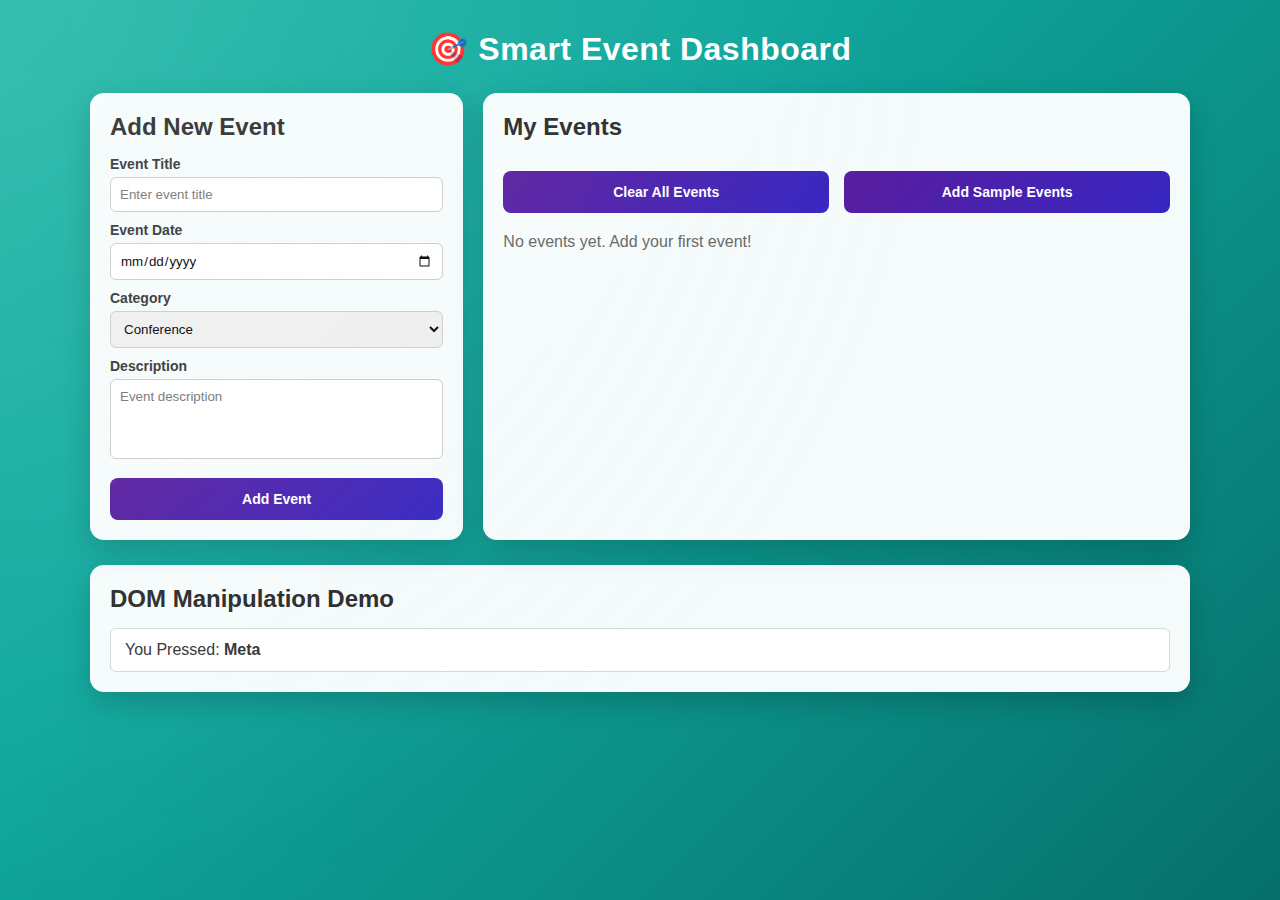
<file: assignment-1/index.html>
<!DOCTYPE html>
<html lang="en">
<head>
    <meta charset="UTF-8">
    <title>Smart Event Dashboard</title>
    <link rel="stylesheet" href="style.css">
</head>
<body>

<div class="dashboard">
    <h1>🎯 Smart Event Dashboard</h1>

    <div class="top-section">
        <!-- Add New Event -->
        <div class="card">
            <h2>Add New Event</h2>

            <label>Event Title</label>
            <input type="text" placeholder="Enter event title">

            <label>Event Date</label>
            <input type="date">

            <label>Category</label>
            <select>
                <option>Conference</option>
                <option>Workshop</option>
                <option>Seminar</option>
                <option>Meetup</option>
            </select>

            <label>Description</label>
            <textarea placeholder="Event description"></textarea>

            <button class="btn-primary">Add Event</button>
        </div>

        <!-- My Events -->
        <div class="card large">
            <h2>My Events</h2>

            <div class="button-row">
                <button class="btn-secondary">Clear All Events</button>
                <button class="btn-primary">Add Sample Events</button>
            </div>

            <p class="empty-text">No events yet. Add your first event!</p>
        </div>
    </div>

    <!-- DOM Manipulation Demo -->
    <div class="card dom-demo">
        <h2>DOM Manipulation Demo</h2>
        <p>You Pressed: <strong>Meta</strong></p>
    </div>
</div>

</body>
</html>
</file>
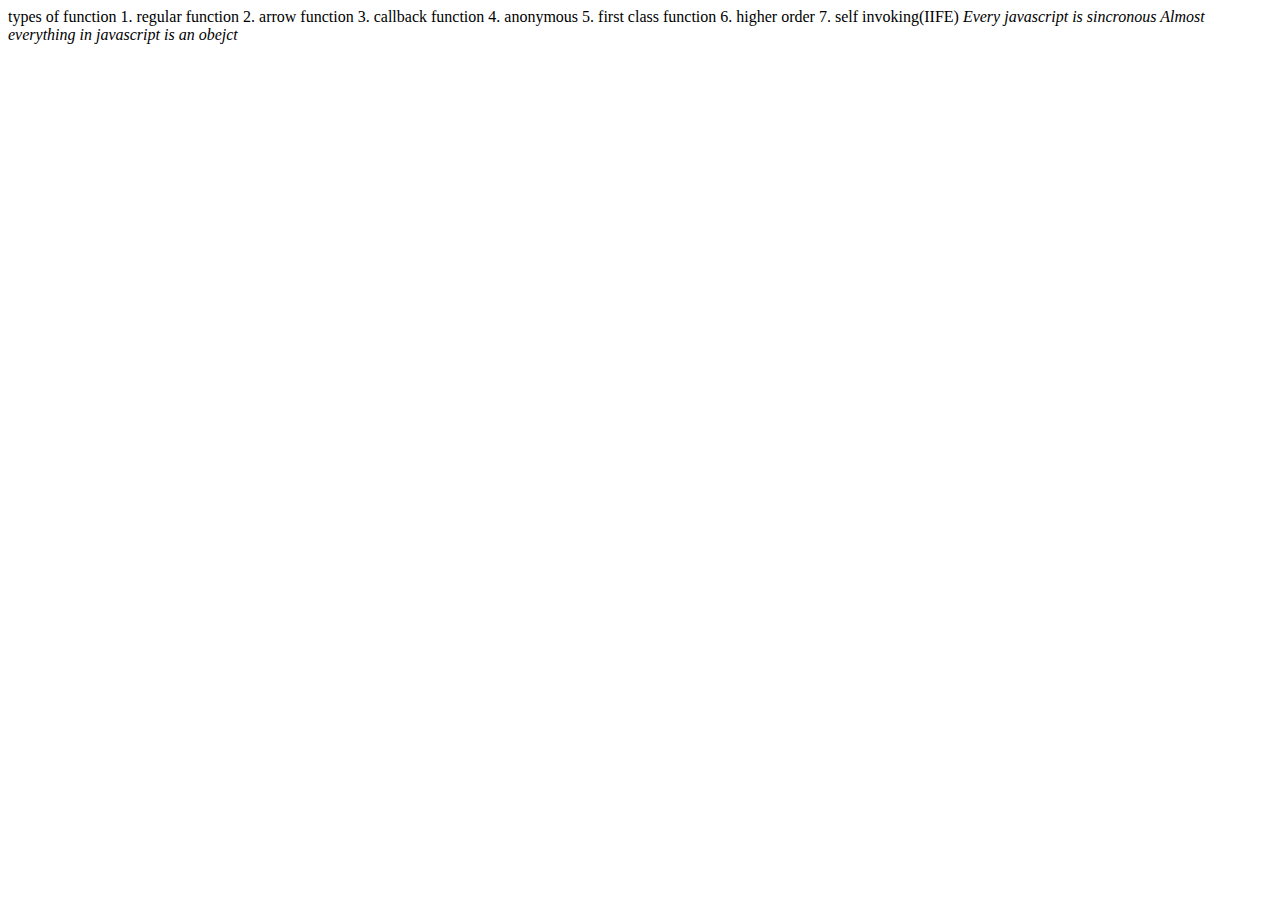
<file: js-day-3/index.html>
<!DOCTYPE html>
<html lang="en">
    <head>
        <meta charset="UTF-8">
        <meta name="viewport" content="width=device-width", initial-scale="1,0">
        <title>document</title>

    </head>
    <body>
        types of function
        1. regular function
        2. arrow function
        3. callback function
        4. anonymous
        5. first class function
        6. higher order
        7. self invoking(IIFE)
        <i>Every javascript is sincronous
        Almost everything in javascript is an obejct </i>
        <script src="./script.js"></script>
    </body>
</html>
</file>
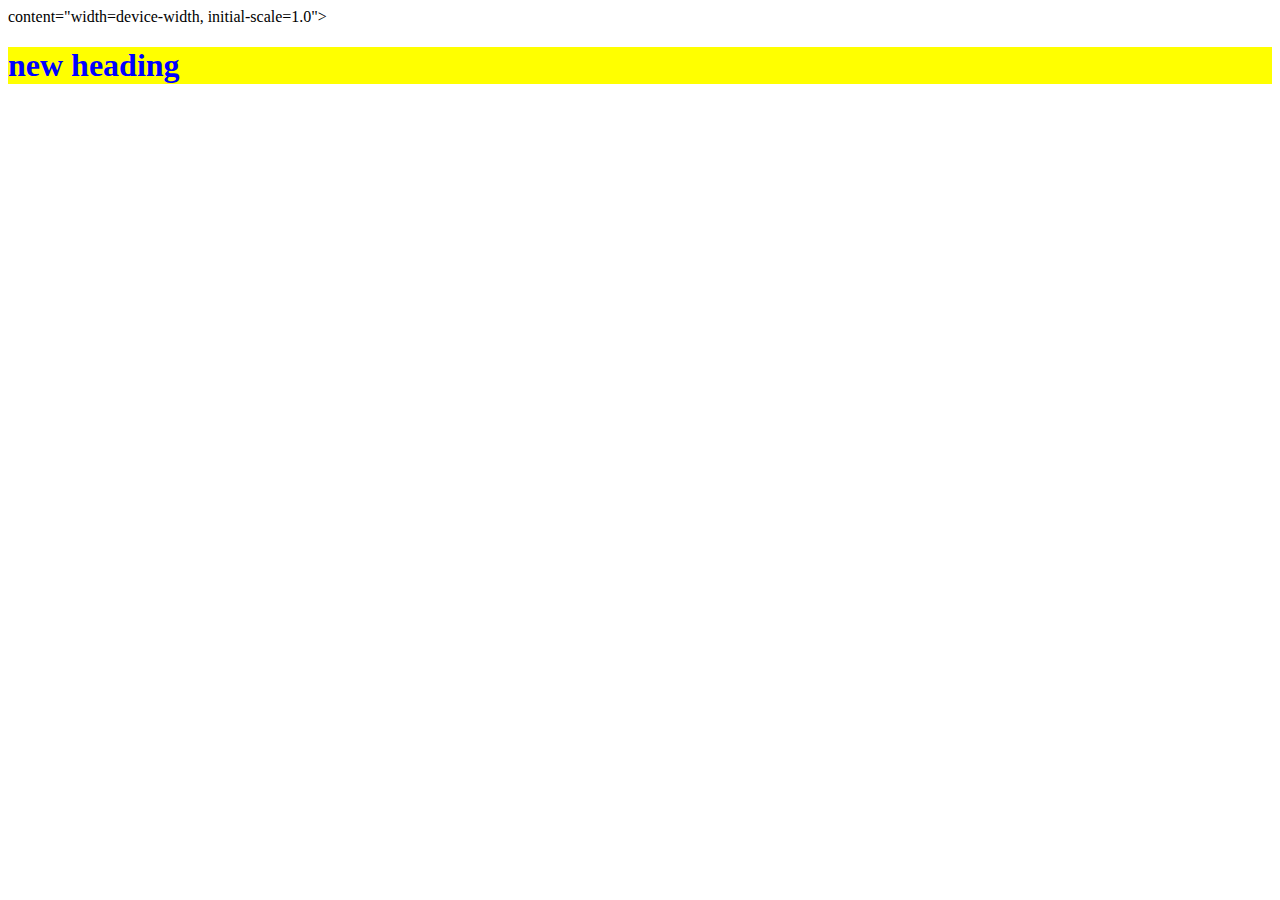
<file: js-day-6/index.html>
<html lang="en">
<head>
    content="width=device-width,
    initial-scale=1.0">
    <title>document</title>
    </head>
    <body>

        <h1 id="myheading">Hello,world!</h1>
        <script src="./script.js"></script>
    </body>
</html>
</file>
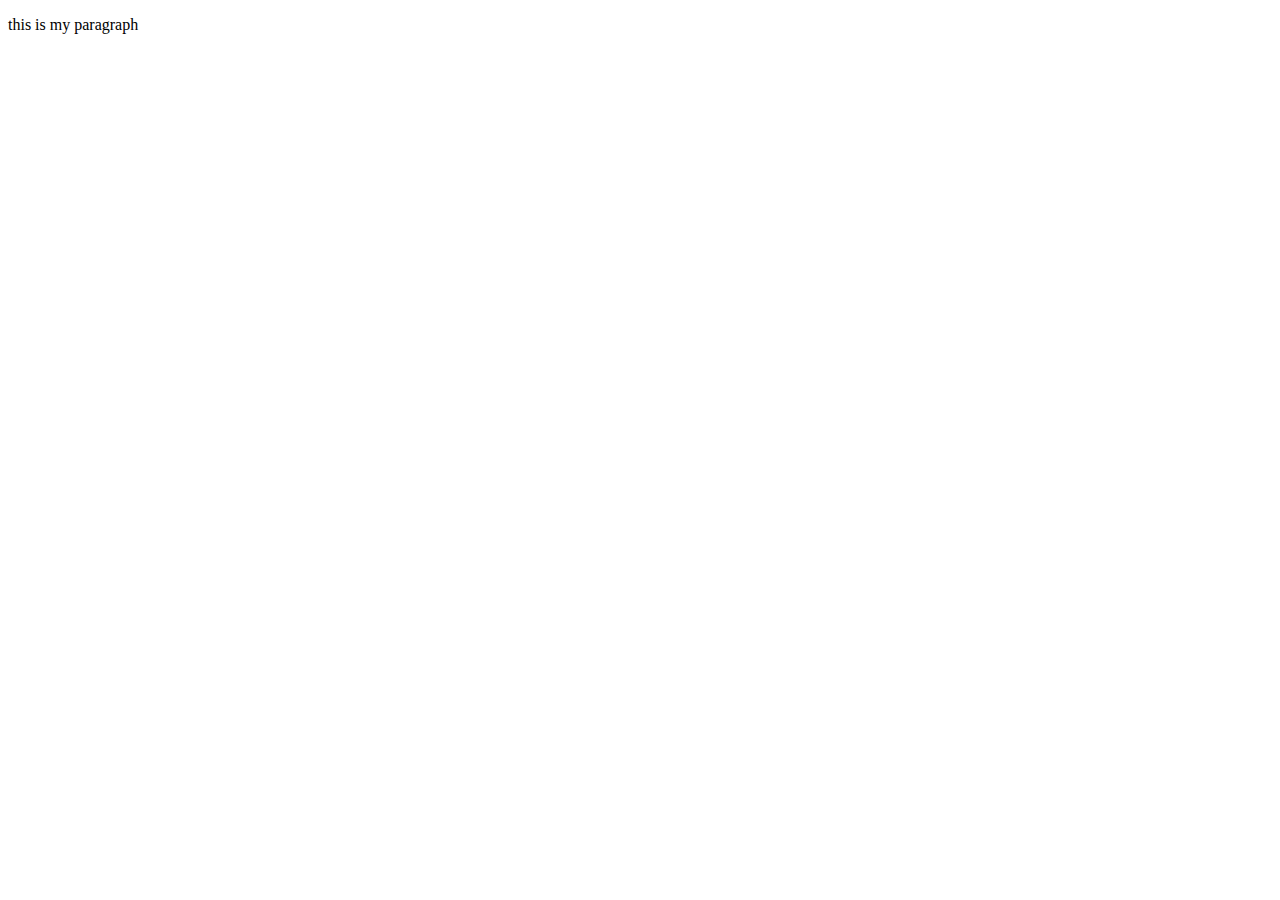
<file: js-day-8/index.html>
<!DOCTYPE html>
<html lang="en">
    <head>
        <meta charset="UTF-8">
        <meta name="viewport" content="width=device-width", initial-scale="1,0">
        <title>document</title>

    </head>
    <body >

 <div id ="content">
    <p>this is my paragraph</p>
 </div>
 <div id = "gallery">

 </div>
 <script src="/js-day-8/script.js"></script>
 </body>
 </html>
</file>
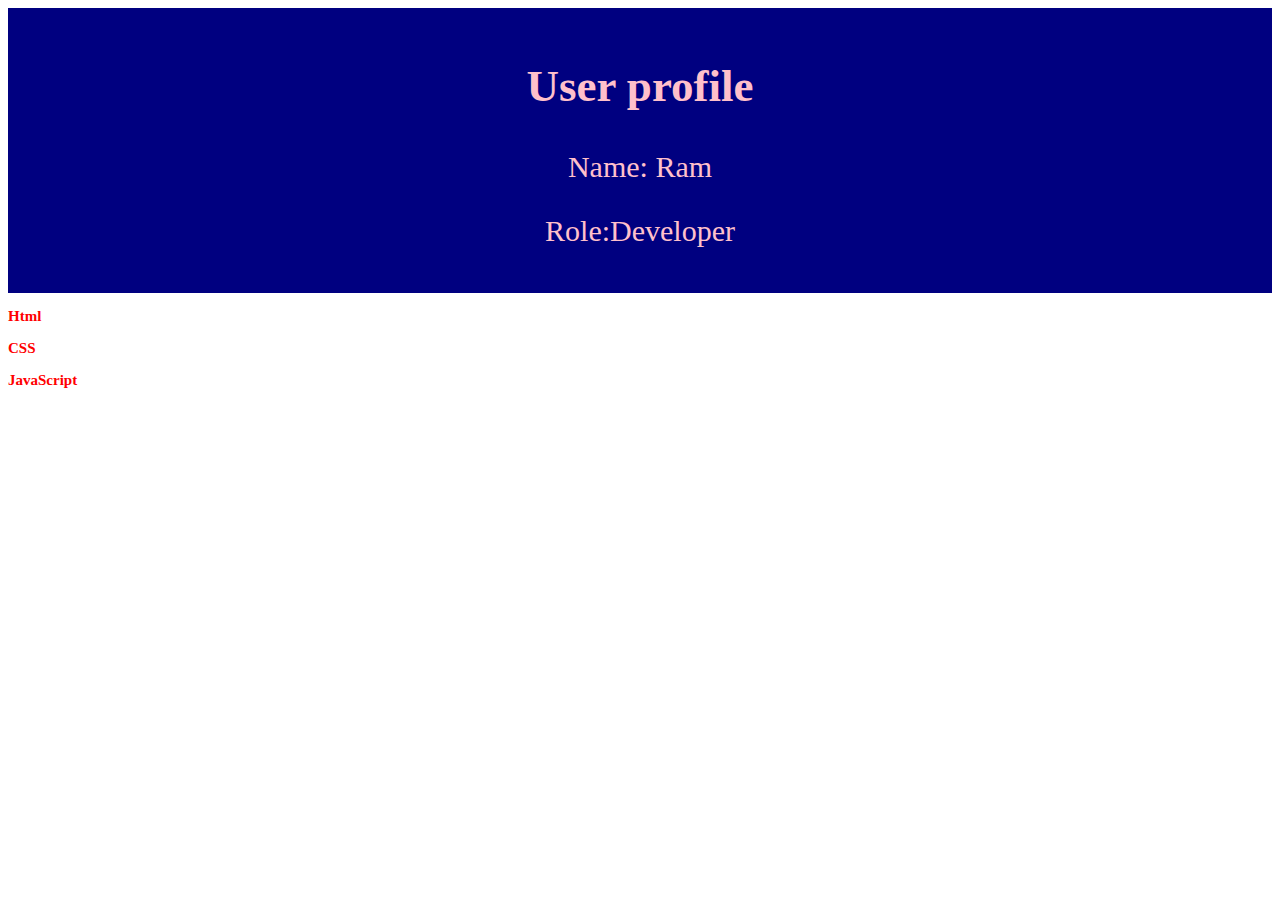
<file: task-1/index.html>
<!DOCTYPE html>
<html lang="en">
    <head>
        <meta charset="UTF-8">
        <meta name="viewport" content="width=device-width", initial-scale="1,0">
        <title>document</title>

    </head>
    <body>
        <!--task1-->
        <section id="profile">
            <h2>User profile</h2>
            <p> Name: Ram </p>
            <P> Role:Developer</P>
        </section>


         <!--task2-->
         
           <section>

            <p class="important">Html</p>
            <p class="important">CSS</p>
            <p class="important">JavaScript</p>
           </section>
        <script src="./script.js"></script>
    </body>
</html>
</file>
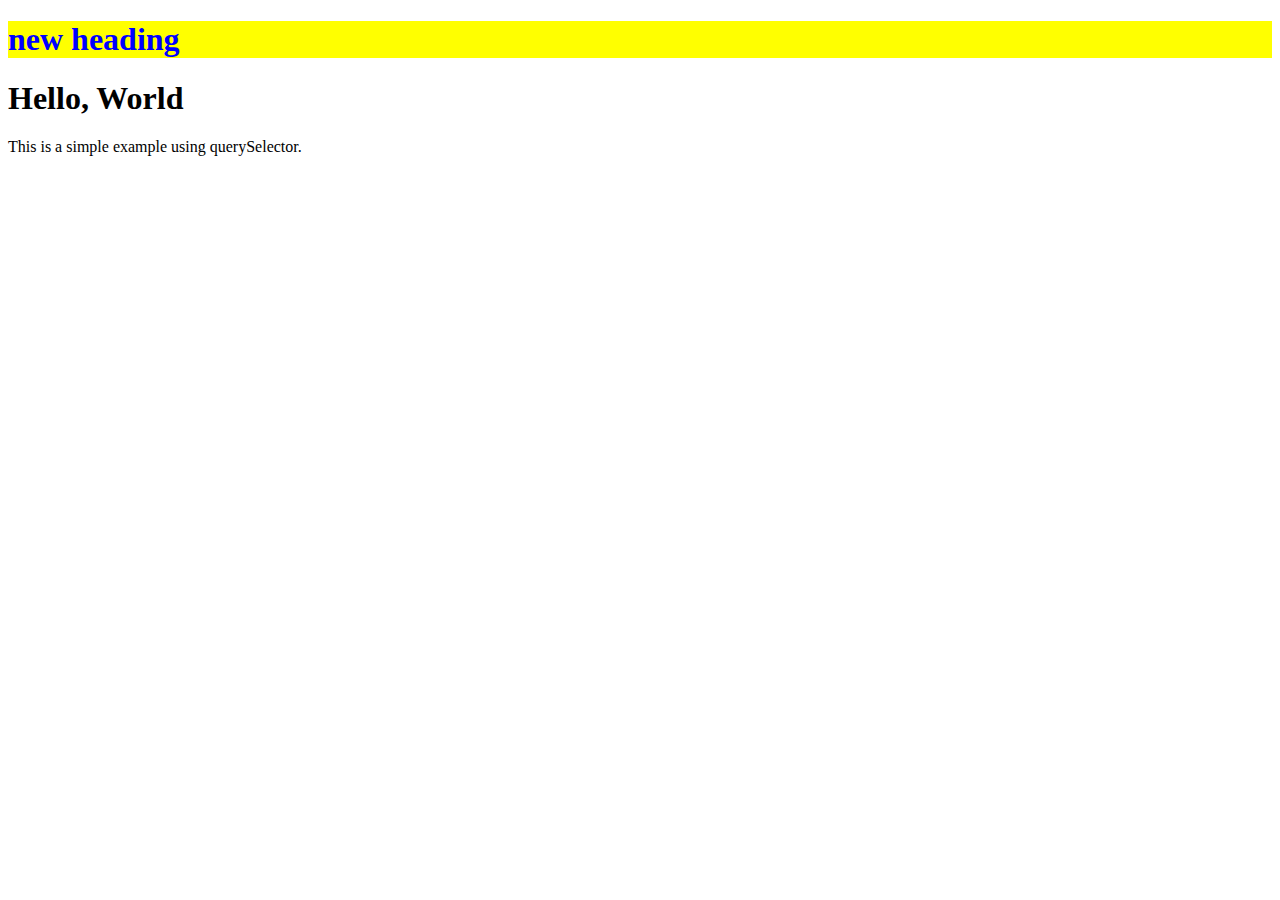
<file: js-day-6/indexx.html>
<!DOCTYPE html>
<html lang="en">
    <head>
        <meta charset="UTF-8">
        <meta name="viewport" content="width=device-width", initial-scale="1,0">
        <title>document</title>

    </head>
    <body >
        <h1 id = "myheading">Hello world</h1>
        <div id="content">
            <h1>Hello, World</h1>
            <p>This is a simple example using querySelector.</p>
        </div>
        <script src="./script.js"></script>
    </body>
</html>
</file>
<file: assignment-1/style.css>
/* =========================
   RESET
========================= */
* {
    margin: 0;
    padding: 0;
    box-sizing: border-box;
    font-family: Arial, Helvetica, sans-serif;
}

/* =========================
   BODY – SMART DASHBOARD GRADIENT
========================= */
body {
    min-height: 100vh;
    padding: 30px;
    background: linear-gradient(
        135deg,
        #1bb7a5 0%,
        #0fa79d 35%,
        #0b8f87 65%,
        #066f6b 100%
    );
    position: relative;
}

/* SOFT LIGHT OVERLAY */
body::before {
    content: "";
    position: fixed;
    inset: 0;
    background: radial-gradient(
        circle at top left,
        rgba(255, 255, 255, 0.12),
        transparent 60%
    );
    pointer-events: none;
}

/* =========================
   DASHBOARD WRAPPER
========================= */
.dashboard {
    max-width: 1100px;
    margin: auto;
}

/* =========================
   MAIN TITLE
========================= */
h1 {
    text-align: center;
    color: #ffffff;
    margin-bottom: 25px;
    letter-spacing: 0.5px;
}

/* =========================
   TOP SECTION LAYOUT
========================= */
.top-section {
    display: flex;
    gap: 20px;
    flex-wrap: wrap;
}

/* =========================
   CARDS
========================= */
.card {
    background: rgba(255, 255, 255, 0.96);
    border-radius: 14px;
    padding: 20px;
    flex: 1;
    min-width: 300px;
    box-shadow: 0 10px 28px rgba(0, 0, 0, 0.18);
}

.card.large {
    flex: 2;
    color:#5a1d9e
}

.card h2 {
    margin-bottom: 15px;
    color: #2a2a2a;
}

/* =========================
   FORM ELEMENTS
========================= */
label {
    display: block;
    margin-top: 10px;
    font-weight: bold;
    font-size: 14px;
    color: #333;
}

input,
select,
textarea {
    width: 100%;
    padding: 9px;
    margin-top: 5px;
    border-radius: 6px;
    border: 1px solid #ccc;
    outline: none;
}

input:focus,
select:focus,
textarea:focus {
    border-color: #0fa79d;
}

/* =========================
   TEXTAREA
========================= */
textarea {
    resize: none;
    height: 80px;
}

/* =========================
   BUTTONS – LONG DASHBOARD STYLE
========================= */
.button-row {
    display: flex;
    gap: 15px;
    margin-bottom: 15px;
}

button {
    padding: 12px 20px;
    border: none;
    border-radius: 8px;
    cursor: pointer;
    font-weight: 600;
    font-size: 14px;
    transition: all 0.2s ease;
}

/* LONG BUTTONS (Clear / Sample / Add Event) */
.btn-primary,
.btn-secondary {
    flex: 1;
    height: 42px;
    text-align: center;
    background: linear-gradient(135deg, #5a1d9e, #3626c2);
    color: #ffffff;
}

.card button {
    width: 100%; /* Add Event full width */
    margin-top: 15px;
}

button:hover {
    opacity: 0.9;
    transform: translateY(-1px);
}

/* =========================
   EMPTY TEXT
========================= */
.empty-text {
    color: #666;
    margin-top: 20px;
}

/* =========================
   DOM MANIPULATION DEMO
========================= */
.dom-demo {
    margin-top: 25px;
    background: rgba(255, 255, 255, 0.96);
    border-radius: 14px;
    padding: 20px;
    box-shadow: 0 10px 28px rgba(0, 0, 0, 0.18);
}

/* BORDER LIKE REAL DASHBOARD */
.dom-demo p {
    margin-top: 10px;
    padding: 12px 14px;
    border: 1px solid #d0d7de;
    border-radius: 6px;
    background: #ffffff;
    color: #333;
    font-weight: 500;
}
</file>
